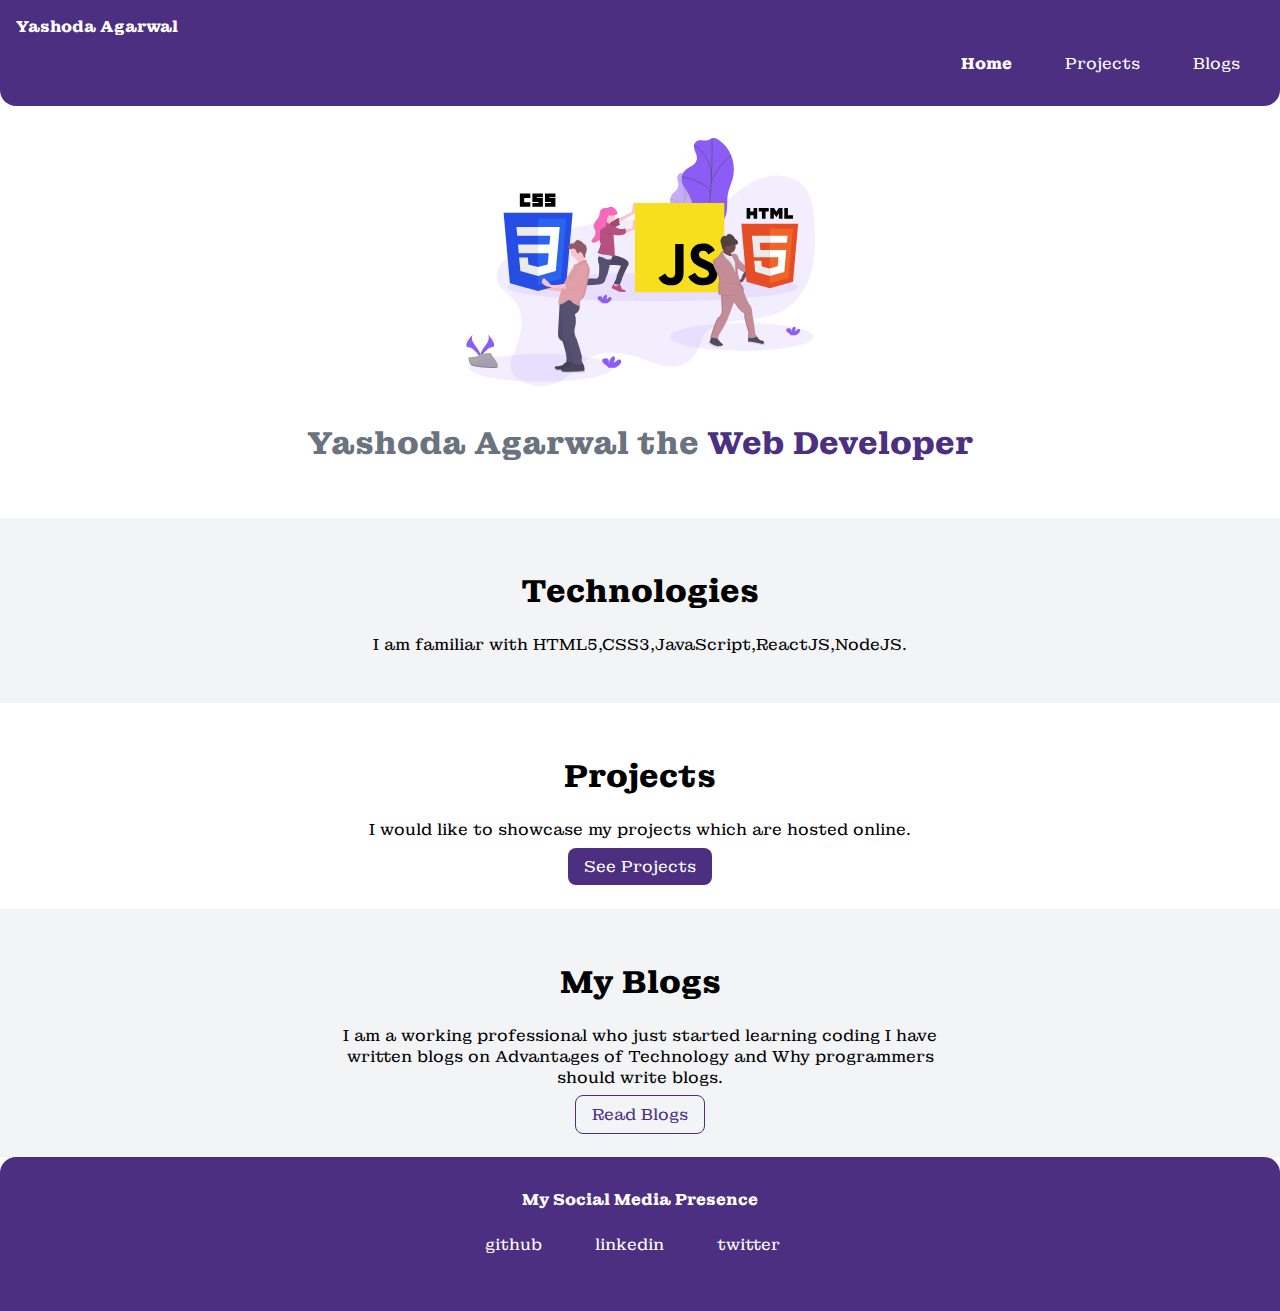
<file: index.html>
<!DOCTYPE html>
<html lang="en">
<head>
    <meta charset="UTF-8">
    <meta http-equiv="X-UA-Compatible" content="IE=edge">
    <meta name="viewport" content="width=device-width, initial-scale=1.0">
    <title>Home for Yashoda Agarwal</title>
    <link rel="stylesheet" href="styles.css">
</head>
<body>
    <nav class="navigation">
        <div class="nav-brand">Yashoda Agarwal</div>
    <ul class="non-bullet nav-pills">
        <li class="list-item-inline">
            <a class="link link-active" href="index.html">Home</a>
        </li>
        <li class="list-item-inline">
            <a  class="link " href="projects.html">Projects</a>
        </li>
        <li class="list-item-inline">
            <a class="link" href="blogs.html">Blogs</a>
        </li>
    </ul>
    </nav>

    <header class="hero">
        <img class="hero-img" src="images/header_img.svg" alt="">
        <!-- color used - #8B5CF6 -->
        <h1 class="hero-heading">Yashoda Agarwal the <span class="heading-highlighted-text">Web Developer</span>   </h1>
    </header>

    <section class="section offwhite">
        <div class="container container-center">
            <h1>Technologies</h1>
            <p> I am familiar with HTML5,CSS3,JavaScript,ReactJS,NodeJS.  </p>
        </div>
        
    </section>

    <section class="section">
        <div class="container container-center">
            <h1>Projects</h1>
            <p> I would like to showcase my projects which are hosted online. </p>
            
    <a class="link-primary" href="projects.html">See Projects</a>
        </div>
        
    </section>

    <section class="section offwhite">
        <div class="container container-center">
            <h1>My Blogs</h1>
            <p> I am a working professional who just started learning coding I have 
                written blogs on Advantages of Technology and Why programmers should write blogs.</p>
            <a class="link-secondary" href="blogs.html">Read Blogs</a>
        </div>
        
    </section>

    <footer class="footer">
        <div class="footer-header">
            My Social Media Presence
        </div>
        <ul class="non-bullet link">
            <li class="list-item-inline"> <a class="link" href="https://github.com/yashodaAgarwal">github</a> </li>
            <li class="list-item-inline"> <a class="link" href="https://www.linkedin.com/in/yashoda-agarwal-74994b18b">linkedin</a> </li>
            <li class="list-item-inline"> <a class="link" href="https://twitter.com/agarwal_yashoda?s=11">twitter</a> </li>
        </ul>
    </footer>


</body>
</html>
</file>
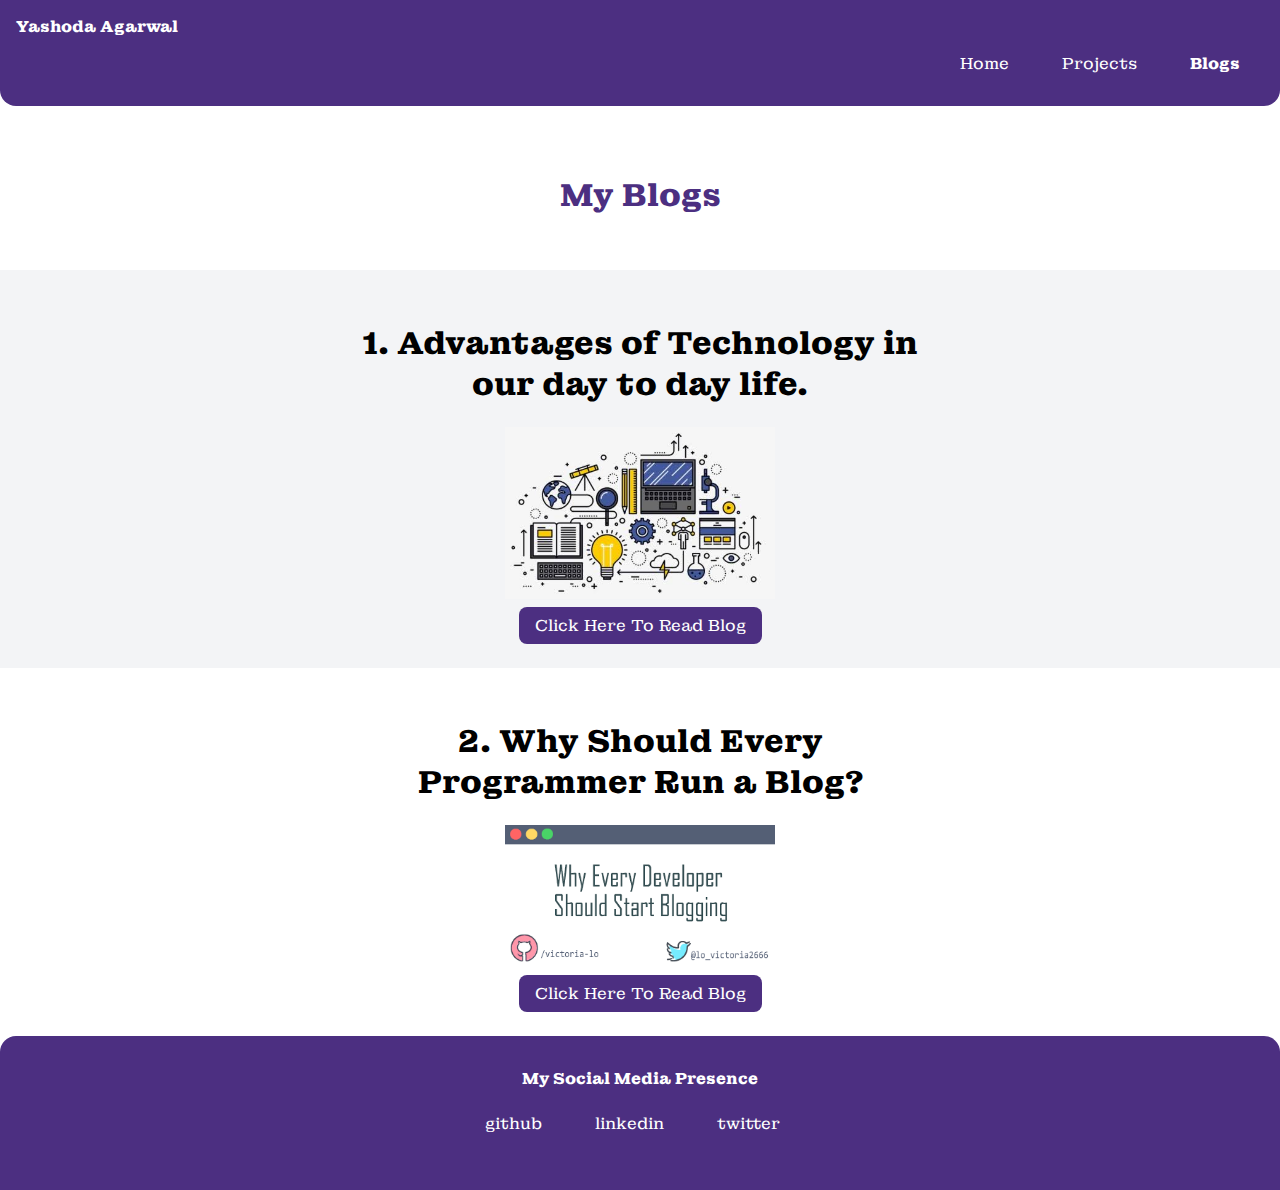
<file: blogs.html>
<!DOCTYPE html>
<html lang="en">
<head>
    <meta charset="UTF-8">
    <meta http-equiv="X-UA-Compatible" content="IE=edge">
    <meta name="viewport" content="width=device-width, initial-scale=1.0">
    <title>Blogs|Yashoda Agarwal</title>
    <link rel="stylesheet" href="styles.css">
</head>
<body>

    <nav class="navigation">
        <div class="nav-brand">Yashoda Agarwal</div>
    <ul class="non-bullet nav-pills">
        <li class="list-item-inline">
            <a class="link " href="index.html">Home</a>
        </li>
        <li class="list-item-inline">
            <a  class="link " href="projects.html">Projects</a>
        </li>
        <li class="list-item-inline">
            <a class="link link-active" href="blogs.html">Blogs</a>
        </li>
    </ul>
    </nav>
    
    <header class="hero">
        
        <h1 class="hero-heading"><span class="heading-highlighted-text">My Blogs</span>   </h1>
    </header>

    <section class="section offwhite">
        <div class="container container-center">
            <h1>1. Advantages of Technology in our day to day life.</h1>
            <img class="blog-image" src="./images/images.jpeg" alt="">
            <a class="link-primary" href="https://medium.com/@yasho.agarwal219/advantages-of-technology-in-our-life-7ad305131239">Click Here To Read Blog</a>
        </div>
        
    </section>

    <section class="section">
        <div class="container container-center">
            <h1>2. Why Should Every Programmer Run a Blog? </h1>
          
            <img  class="blog-image" src="./images/images.png" alt="">
            
    <a class="link-primary" href=" https://link.medium.com/QdUSdt4PBlb">Click Here To Read Blog</a>
        </div>
        
    </section>
<footer class="footer">
    <div class="footer-header">
        My Social Media Presence
    </div>
    <ul class="non-bullet link">
        <li class="list-item-inline"> <a class="link" href="https://github.com/yashodaAgarwal">github</a> </li>
        <li class="list-item-inline"> <a class="link"
                href="https://www.linkedin.com/in/yashoda-agarwal-74994b18b">linkedin</a> </li>
        <li class="list-item-inline"> <a class="link" href="#">twitter</a> </li>
    </ul>
</footer>
</body>
</html>
</file>
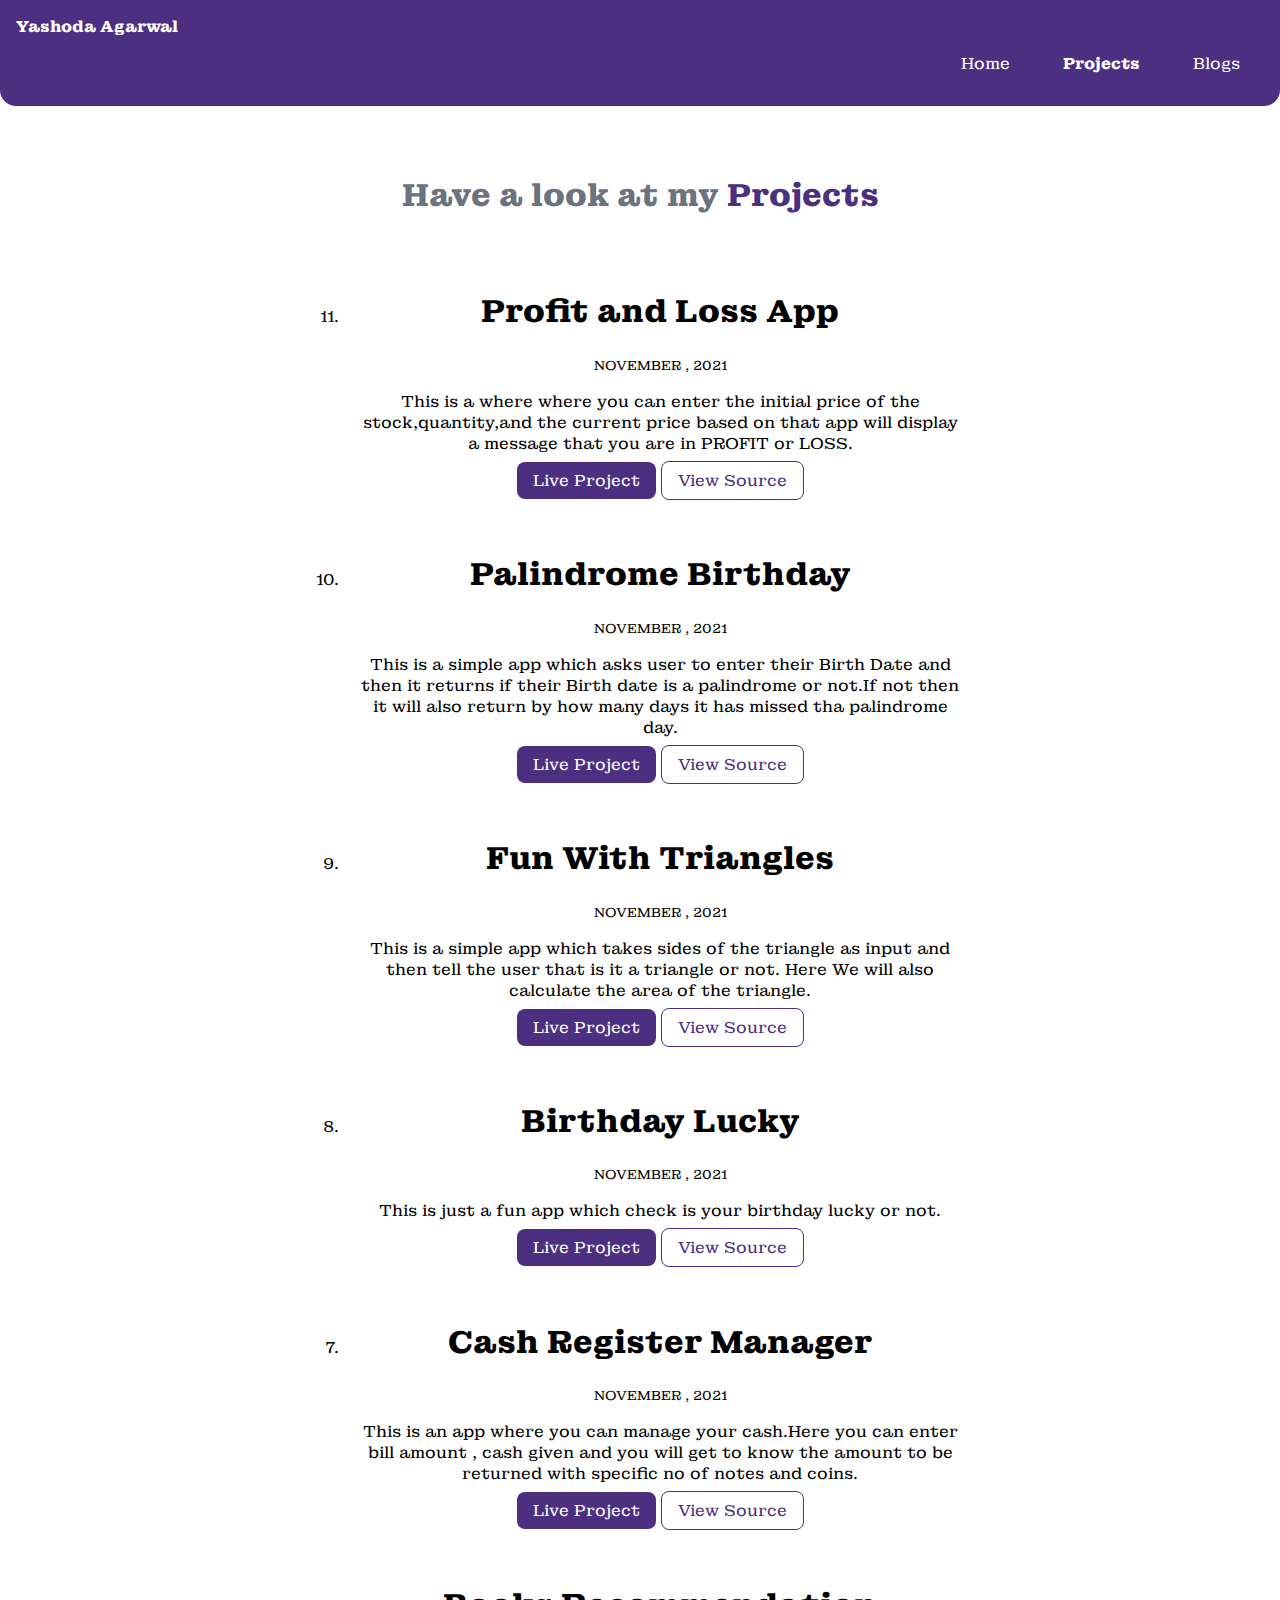
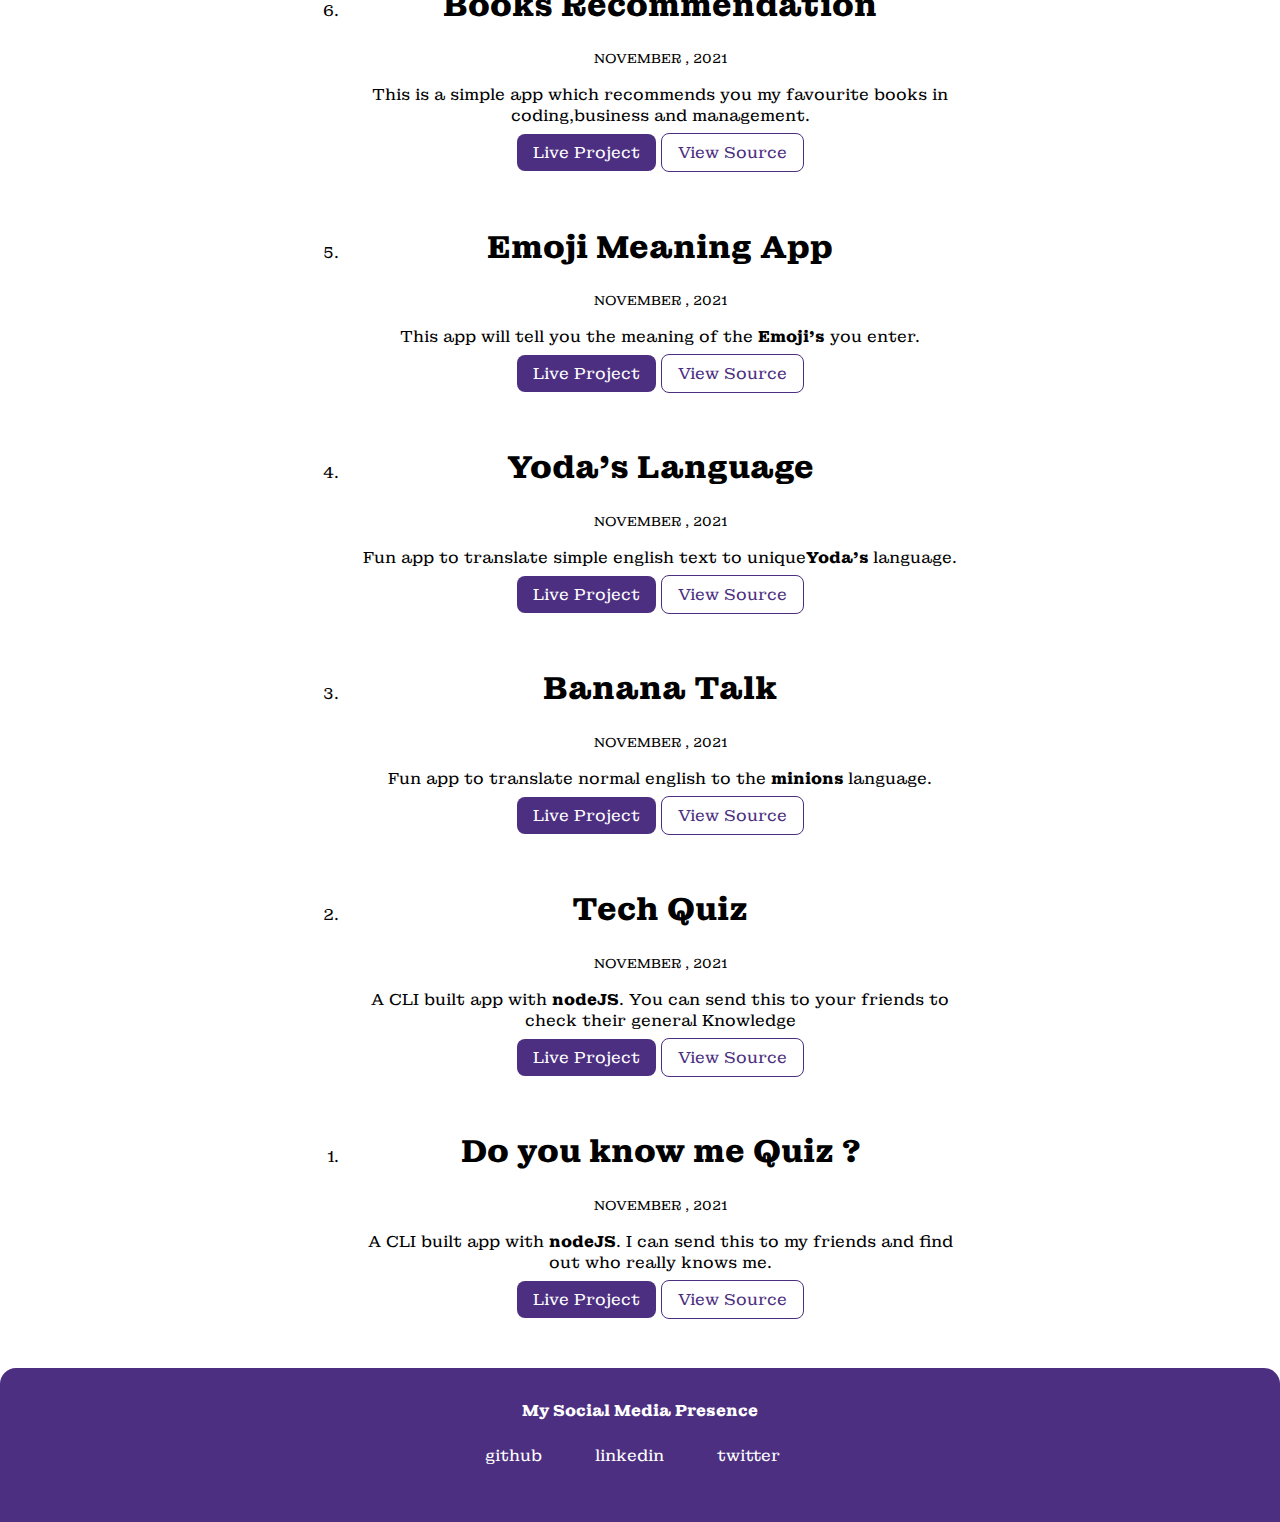
<file: projects.html>
<!DOCTYPE html>
<html lang="en">
<head>
    <meta charset="UTF-8">
    <meta http-equiv="X-UA-Compatible" content="IE=edge">
    <meta name="viewport" content="width=device-width, initial-scale=1.0">
    <title>Projects|Yashoda Agarwal</title>
    <link rel="stylesheet" href="styles.css">
</head>
<body>

    <nav class="navigation">
        <div class="nav-brand">Yashoda Agarwal</div>
    <ul class="non-bullet nav-pills">
        <li class="list-item-inline">
            <a class="link " href="index.html">Home</a>
        </li>
        <li class="list-item-inline">
            <a  class="link link-active" href="projects.html">Projects</a>
        </li>
        <li class="list-item-inline">
            <a class="link" href="blogs.html">Blogs</a>
        </li>
    </ul>
    </nav>

    <header class="hero">
        <h1 class="hero-heading">Have a look at my<span class="heading-highlighted-text"> Projects</span>   </h1>
    </header>

    <ol reversed>
        <li class="container container-center">
            <h1>Profit and Loss App</h1>
            <small>NOVEMBER , 2021</small>
            <P>This is a where where you can enter the initial price of the stock,quantity,and the current price based on that app will display a message that you are in PROFIT or LOSS.</P>
            <a class="link-primary" href="https://yashoda-profit-or-loss.netlify.app/">Live Project</a>
            <a class="link-secondary" href="https://github.com/yashodaAgarwal/Profit-loss-App">View Source</a>
        </li>
        <br> <br>
        <li class="container container-center">
            <h1>Palindrome Birthday</h1>
            <small>NOVEMBER , 2021</small>
            <P>This is a simple app which asks user to enter their Birth Date and then it returns if their Birth date is a palindrome or not.If not then it will also return by how many days it has missed tha palindrome day.</P>
            <a class="link-primary" href="https://bday-palindromee.netlify.app/">Live Project</a>
            <a class="link-secondary" href="https://github.com/yashodaAgarwal/Birthday_Palindrome">View Source</a>
        </li>
        <br> <br>
        <li class="container container-center">
            <h1>Fun With Triangles</h1> 
            <small>NOVEMBER , 2021</small>
            <P>This is a simple app which takes sides of the triangle as input and then tell the user that is it a triangle or not. Here We will also calculate the area of the triangle.</P>
            <a class="link-primary" href="https://trianglequery.netlify.app/">Live Project</a>
            <a class="link-secondary" href="https://github.com/yashodaAgarwal/Triangle">View Source</a>
        </li>
    <br> <br>
        <li class="container container-center">
            <h1>Birthday Lucky</h1>
            <small>NOVEMBER , 2021</small>
            <P>This is just a fun app which check is your birthday lucky or not.</P>
            <a class="link-primary" href="https://luckybirthdayperson.netlify.app/">Live Project</a>
            <a class="link-secondary" href="https://github.com/yashodaAgarwal/Lucky-Birthday">View Source</a>
        </li>
        <br> <br>
        <li class="container container-center">
            <h1>Cash Register Manager</h1>
            <small>NOVEMBER , 2021</small>
            <P>This is an app where you can manage your cash.Here you can enter bill amount , cash given and you will get to know the amount to be returned with specific no of notes and coins.</P>
            <a class="link-primary" href="https://amountmanager.netlify.app">Live Project</a>
            <a class="link-secondary" href="https://github.com/yashodaAgarwal/Cash-Register-Manager">View Source</a>
        </li>
        <br> <br>
        <li class="container container-center">
            <h1>Books Recommendation</h1>
            <small>NOVEMBER , 2021</small>
            <P>This is a simple app which recommends you my favourite books in coding,business and management.</P>
            <a class="link-primary" href="https://x4091.csb.app/">Live Project</a>
            <a class="link-secondary" href="https://github.com/yashodaAgarwal/Books-recommendation">View Source</a>
        </li>
        <br> <br>
        <li class="container container-center">
            <h1>Emoji Meaning App</h1>
            <small>NOVEMBER , 2021</small>
            <P>This app will tell you the meaning of the <strong>Emoji's</strong> you enter.</P>
            <a class="link-primary" href="https://xyy1n.csb.app/">Live Project</a>
            <a class="link-secondary" href="https://github.com/yashodaAgarwal/Emoji-meaning">View Source</a>
        </li>
        <br> <br>
        <li class="container container-center">
            <h1>Yoda's Language</h1>
            <small>NOVEMBER , 2021</small>
            <P>Fun app to translate simple english text to unique<strong>Yoda's </strong>language.</P>
            <a class="link-primary" href="https://yodas-language.netlify.app/">Live Project</a>
            <a class="link-secondary" href="https://github.com/yashodaAgarwal/Yoda-Language">View Source</a>
        </li>
        <br> <br>
        <li class="container container-center">
            <h1>Banana Talk</h1>
            <small>NOVEMBER , 2021</small>
            <P>Fun app to translate normal english to the <strong>minions </strong>  language.</P>
            <a class="link-primary" href="https://englishtoobanana.netlify.app/">Live Project</a>
            <a class="link-secondary" href="https://github.com/yashodaAgarwal/BananaTalk">View Source</a>
        </li>
        <br> <br>
        <li class="container container-center">
            <h1>Tech Quiz</h1>
            <small>NOVEMBER , 2021</small>
            <P>A CLI built app with <strong>nodeJS</strong>. You can send this to your friends to check their general Knowledge</P>
            <a class="link-primary" href="https://replit.com/@yashodaAgarwal/Techquizz?embed=1&output=1#index.js">Live Project</a>
            <a class="link-secondary" href="https://github.com/yashodaAgarwal/TechQuiz">View Source</a>
        </li>
        <br> <br>
        
        <li class="container container-center">
            <h1>Do you know me Quiz ?</h1>
            <small>NOVEMBER , 2021</small>
            <P>A CLI built app with <strong>nodeJS</strong>. I can send this to my friends and find out who really knows me.</P>
            <a class="link-primary" href="https://replit.com/@yashodaAgarwal/DoYouKnowMe?embed=1&output=1#index.js">Live Project</a>
            <a class="link-secondary" href="https://github.com/yashodaAgarwal/Do-you-know-me">View Source</a>
        </li>
    <br> <br>
    </ol>
    <footer class="footer">
        <div class="footer-header">
            My Social Media Presence
        </div>
        <ul class="non-bullet link">
            <li class="list-item-inline"> <a class="link" href="https://github.com/yashodaAgarwal">github</a> </li>
            <li class="list-item-inline"> <a class="link"
                    href="https://www.linkedin.com/in/yashoda-agarwal-74994b18b">linkedin</a> </li>
            <li class="list-item-inline"> <a class="link" href="#">twitter</a> </li>
        </ul>
    </footer>
</body>
</html>
</file>
<file: styles.css>
/* @import url('https://fonts.googleapis.com/css2?family=Montserrat:wght@400;700&display=swap'); */
/* @import url('https://fonts.googleapis.com/css2?family=Montagu+Slab&display=swap'); */
@import url('https://fonts.googleapis.com/css2?family=Merriweather:ital,wght@1,300&family=Montagu+Slab&display=swap');

:root{
    --primary-color: #4c2f81;
    --gray-color: #6B7280;
    --off-white:#F3F4F6;
}

body{
    font-family: 'Merriweather', serif;
    font-family: 'Montagu Slab', serif;
    margin: 0px;
    
}


/* stlying the containers */

.container{
    padding-left: 1rem;
    padding-right: 1rem;
}

.container-center{
    max-width: 600px;
    margin: auto;
    text-align: center;
}

/* styling primary and secondary links */

.link-primary{
    color:var(--primary-color);
    background-color: var(--primary-color);
    border-radius: 0.5rem;
    color: white;
    text-decoration: none;
    padding: 0.5rem 1rem;
    /* margin-right: 0.5rem; */
   
}
.link-secondary{
    color: var(--primary-color);
    border-radius: 0.5rem;
    border: 1px solid var(--primary-color);
    padding:0.5rem 1rem;
    text-decoration: none;
}


hr{
    margin:2rem 0rem;
}

/* styling lists */

.non-bullet{
    list-style: none;
}

.list-item-inline{
    display: inline;
    padding: 0rem 0.5rem;
}

/* Styling navigation */

.navigation{
    background-color: var(--primary-color);
    color: white;
    padding: 1rem;
    border-bottom-left-radius: 1rem;
    border-bottom-right-radius: 1rem;
}

.link{
    color: white;
    text-decoration: none;
    padding: 0.5rem 1rem;
}

.navigation .nav-pills{
    text-align: right;
}

.navigation .nav-brand{
    font-weight: bold;
}

.navigation .link-active{
    font-weight: bold;
}


/* styling the header part */

.hero{
    padding: 2rem;
}

.hero .hero-img{
    max-width: 350px;
    margin: auto;
    display: block;
}

.hero .hero-heading{
    text-align: center;
    padding-top: 1rem;
    color: var(--gray-color);
}
.hero .hero-heading .heading-highlighted-text{
    color: var(--primary-color);
}


/* styling section part */
.section{
    padding: 2rem;
}
.section h1{
    text-align: center;
}

.offwhite{
    background-color: var(--off-white);
}

/* footer styling */

footer{
    background-color: var(--primary-color);
    padding: 2rem 1rem;
    text-align: center;
    color: white;
    border-top-right-radius: 1rem;
    border-top-left-radius: 1rem;
}

.footer-header{
    font-weight: bold;
}

.footer ul{
    padding-inline-start: 0px
}

.blog-image{
    width: 45%;
    display: block;
    margin-left: auto;
    margin-right: auto;
    margin-bottom: 1rem;
}
</file>
